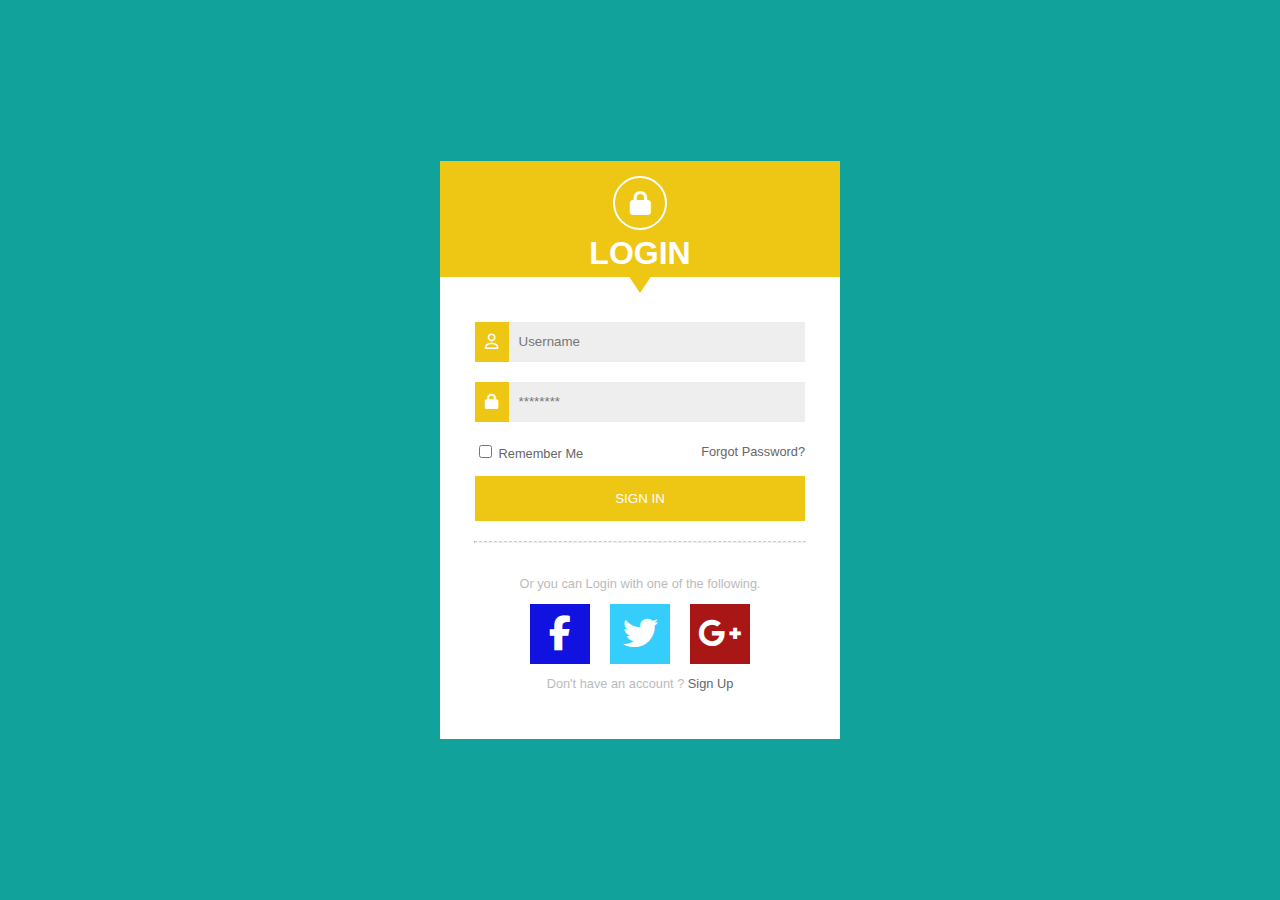
<file: index.html>
<!DOCTYPE html>
<html lang="en">

<head>
    <meta charset="UTF-8">
    <meta name="viewport" content="width=device-width, initial-scale=1.0">
    <title>Document</title>
    <link rel="stylesheet" href="https://cdnjs.cloudflare.com/ajax/libs/font-awesome/6.7.2/css/all.min.css"
        integrity="sha512-Evv84Mr4kqVGRNSgIGL/F/aIDqQb7xQ2vcrdIwxfjThSH8CSR7PBEakCr51Ck+w+/U6swU2Im1vVX0SVk9ABhg=="
        crossorigin="anonymous" referrerpolicy="no-referrer" />
    <link rel="stylesheet" href="style.css">
</head>

<body>
    
    <div class="login">
        <header>
            <div class="logo">
                <i class="fa-solid fa-lock"></i>
            </div>
            <h1 class="text">Login</h1>
            <div class="flecha"></div>
        </header>
        <main>
            <div class="group">
                <div class="icon">
                    <i class="fa-regular fa-user"></i>
                </div>
                <input type="text" placeholder="Username" />
            </div>

            <div class="group">
                <div class="icon">
                    <i class="fa-solid fa-lock"></i>
                </div>
                <input type="password" placeholder="********" />
            </div>

            <div class="remember">
                <label>
                    <input type="checkbox"> Remember Me
                </label>

                <a href="">Forgot Password?</a>
            </div>

            <button class="btn-sign-in">
                Sign In
            </button>

            <hr class="divider" />

            <div class="divider2"></div>

            <p>
                Or you can Login with one of the following.
            </p>

            <div class="social-media">
                <div class="facebook">
                    <i class="fa-brands fa-facebook-f"></i>
                </div>
                <div class="twitter">
                    <i class="fa-brands fa-twitter"></i>
                </div>
                <div class="google">
                    <i class="fa-brands fa-google-plus-g"></i>
                </div>
            </div>

            <p>
                Don't have an account ? <a href="/sign-up.html">Sign Up</a>
            </p>

        </main>
    </div>

</body>

</html>
</file>
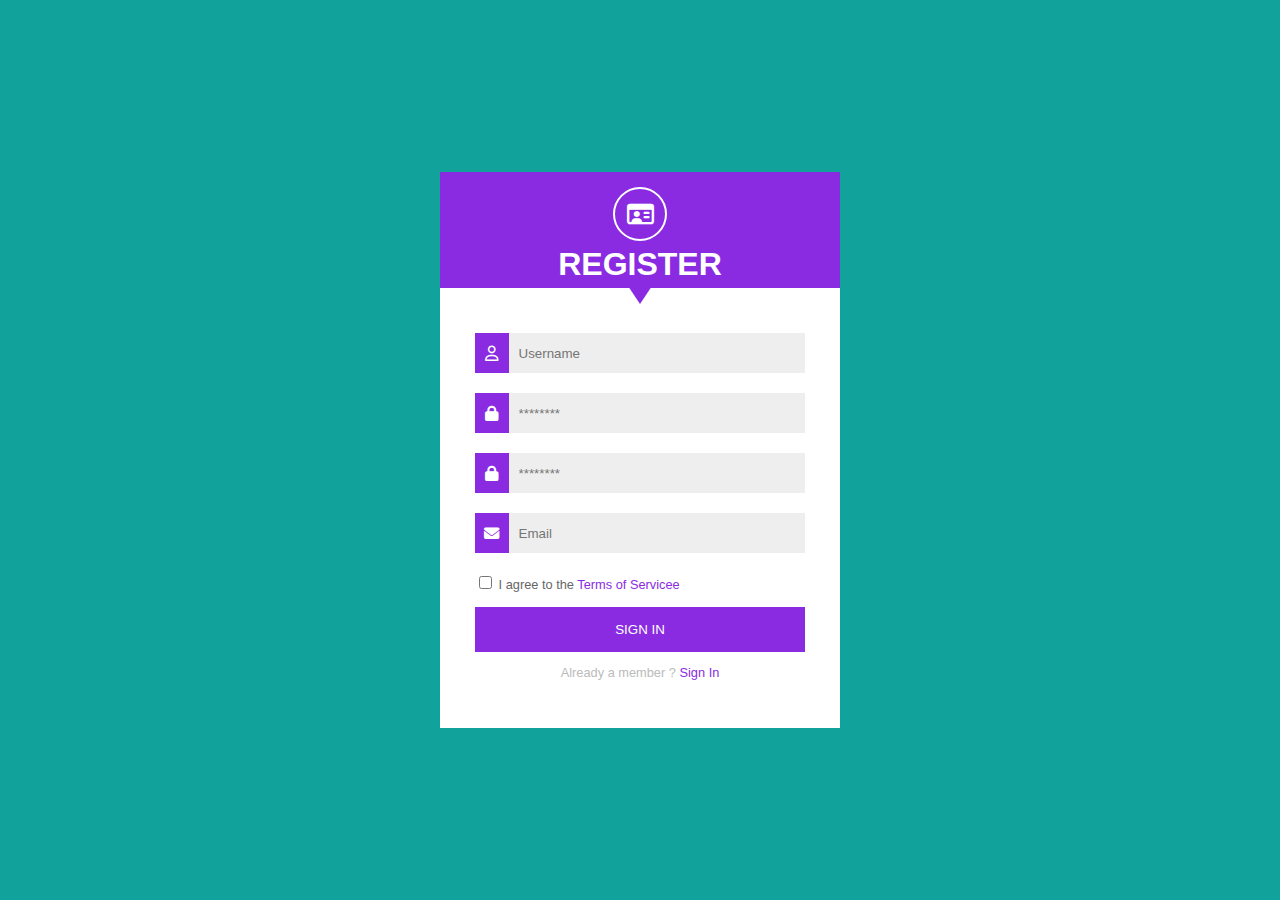
<file: sign-up.html>
<!DOCTYPE html>
<html lang="en">
<head>
    <meta charset="UTF-8">
    <meta name="viewport" content="width=device-width, initial-scale=1.0">
    <title>Document</title>
    <link rel="stylesheet" href="https://cdnjs.cloudflare.com/ajax/libs/font-awesome/6.7.2/css/all.min.css"
        integrity="sha512-Evv84Mr4kqVGRNSgIGL/F/aIDqQb7xQ2vcrdIwxfjThSH8CSR7PBEakCr51Ck+w+/U6swU2Im1vVX0SVk9ABhg=="
        crossorigin="anonymous" referrerpolicy="no-referrer" />
    <link rel="stylesheet" href="style.css">
</head>
<body>
    <div class="register">
        <header>
            <div class="logo">
                <i class="fa-regular fa-id-card"></i>
            </div>
            <h1 class="text">Register</h1>
            <div class="flecha"></div>
        </header>
        <main>
            <div class="group">
                <div class="icon">
                    <i class="fa-regular fa-user"></i>
                </div>
                <input type="text" placeholder="Username" />
            </div>

            <div class="group">
                <div class="icon">
                    <i class="fa-solid fa-lock"></i>
                </div>
                <input type="password" placeholder="********" />
            </div>

            <div class="group">
                <div class="icon">
                    <i class="fa-solid fa-lock"></i>
                </div>
                <input type="password" placeholder="********" />
            </div>

            <div class="group">
                <div class="icon">
                    <i class="fa-solid fa-envelope"></i>
                </div>
                <input type="email" placeholder="Email" />
            </div>

            

            <div class="remember">
                <label>
                    <input type="checkbox"> I agree to the <a href="">Terms of Servicee</a>
                </label>
            </div>
            
            <button class="btn-sign-in">
                Sign In
            </button>

            <p>
                Already a member ? <a href="/index.html">Sign In</a>
            </p>

        </main>
    </div>
</body>
</html>
</file>
<file: style.css>
body {
    margin: 0;
    width: 100%;
    height: 100vh;
    display: flex;
    justify-content: center;
    align-items: center;
    background-color: #10a29b;
    font-family: Arial, Helvetica, sans-serif;
}

.login {
    width: 400px;
    height: auto;
    display: flex;
    flex-direction: column;
    background-color: white;
}

.login header {
    position: relative;
    width: 100%;
    display: flex;
    flex-direction: column;
    align-items: center;
    background-color: #eec614;
}

.login header .logo {
    width: 50px;
    height: 50px;
    border: 2px solid white;
    border-radius: 100%;
    color: white;
    display: flex;
    justify-content: center;
    align-items: center;
    font-size: 1.5em;
    margin-top: 15px;
}

.login header .text {
    text-transform: uppercase;
    color: white;
    margin-top: 5px;
    margin-bottom: 5px;
}


.login header .flecha {
    position: absolute;
    width: 0;
    height: 0;
    border-right: 12px solid transparent;
    border-left: 12px solid transparent;
    border-top: 18px solid #eec614;
    bottom: -16px;
}

.login main {
    width: 100%;
    height: auto;
    padding: 35px;
    font-size: .8em;
    display: flex;
    flex-direction: column;
    align-items: center;
    box-sizing: border-box;
}

.login main .group {
    width: 100%;
    margin: 10px 0;
    display: flex;
}

.login main .group .icon {
    width: 40px;
    height: 40px;
    background-color: #eec614;
    color: white;
    display: flex;
    justify-content: center;
    align-items: center;
    font-size: 1.2em;
}

.login main .group input {
    width: 100%;
    padding: 10px;
    border: 0;
    background-color: #eeeeee;
}

.login main .remember {
    width: 100%;
    margin: 10px 0 15px;
    display: flex;
    justify-content: space-between;
    color: #666666;
    align-items: center;
}

.login main .remember a {
    text-decoration: none;
    color: #666666;
}

.login main .btn-sign-in {
    width: 100%;
    padding: 15px 0;
    text-transform: uppercase;
    background-color: #eec614;
    color: white;
    border: 0;
}

.login main .divider {
    width: 100%;
    height: 0;
    border-top: 1px dashed #cccccc;
    margin: 20px 0;
}

.login main p {
    color: #bbbbbb;
    text-align: center;
}

.login main p a {
    text-decoration: none;
    color: #666666;
}

.login main .social-media {
    width: 100%;
    display: flex;
    justify-content: center;
}

.login main .social-media .facebook, 
.login main .social-media .twitter, 
.login main .social-media .google {
    width: 60px;
    height: 60px;
    display: flex;
    justify-content: center;
    align-items: center;
    color: white;
    font-size: 35px;
    margin: 0 10px;
}

.login main .social-media .facebook {
    background-color: #1212e0;
} 
.login main .social-media .twitter {
    background-color:#35cdfc;
}
.login main .social-media .google {
    background-color: #a91616;
}

.register {
    width: 400px;
    height: auto;
    display: flex;
    flex-direction: column;
    background-color: white;
}

.register header {
    position: relative;
    width: 100%;
    display: flex;
    flex-direction: column;
    align-items: center;
    background-color: #8a2be2;
}

.register header .logo {
    width: 50px;
    height: 50px;
    border: 2px solid white;
    border-radius: 100%;
    color: white;
    display: flex;
    justify-content: center;
    align-items: center;
    font-size: 1.5em;
    margin-top: 15px;
}

.register header .text {
    text-transform: uppercase;
    color: white;
    margin-top: 5px;
    margin-bottom: 5px;
}


.register header .flecha {
    position: absolute;
    width: 0;
    height: 0;
    border-right: 12px solid transparent;
    border-left: 12px solid transparent;
    border-top: 18px solid #8a2be2;
    bottom: -16px;
}

.register main {
    width: 100%;
    height: auto;
    padding: 35px;
    font-size: .8em;
    display: flex;
    flex-direction: column;
    align-items: center;
    box-sizing: border-box;
}

.register main .group {
    width: 100%;
    margin: 10px 0;
    display: flex;
}

.register main .group .icon {
    width: 40px;
    height: 40px;
    background-color: #8a2be2;
    color: white;
    display: flex;
    justify-content: center;
    align-items: center;
    font-size: 1.2em;
}

.register main .group input {
    width: 100%;
    padding: 10px;
    border: 0;
    background-color: #eeeeee;
}

.register main .remember {
    width: 100%;
    margin: 10px 0 15px;
    display: flex;
    justify-content: space-between;
    color: #666666;
    align-items: center;
}

.register main .remember a {
    text-decoration: none;
    color: #8a2be2;
}

.register main .btn-sign-in {
    width: 100%;
    padding: 15px 0;
    text-transform: uppercase;
    background-color: #8a2be2;
    color: white;
    border: 0;
}

.register main .divider {
    width: 100%;
    height: 0;
    border-top: 1px dashed #cccccc;
    margin: 20px 0;
}

.register main p {
    color: #bbbbbb;
    text-align: center;
}

.register main p a {
    text-decoration: none;
    color: #8a2be2;
}

.register main .social-media {
    width: 100%;
    display: flex;
    justify-content: center;
}

.register main .social-media .facebook, 
.register main .social-media .twitter, 
.register main .social-media .google {
    width: 60px;
    height: 60px;
    display: flex;
    justify-content: center;
    align-items: center;
    color: white;
    font-size: 35px;
    margin: 0 10px;
}

.register main .social-media .facebook {
    background-color: #1212e0;
} 
.register main .social-media .twitter {
    background-color:#35cdfc;
}
.register main .social-media .google {
    background-color: #a91616;
}
</file>
